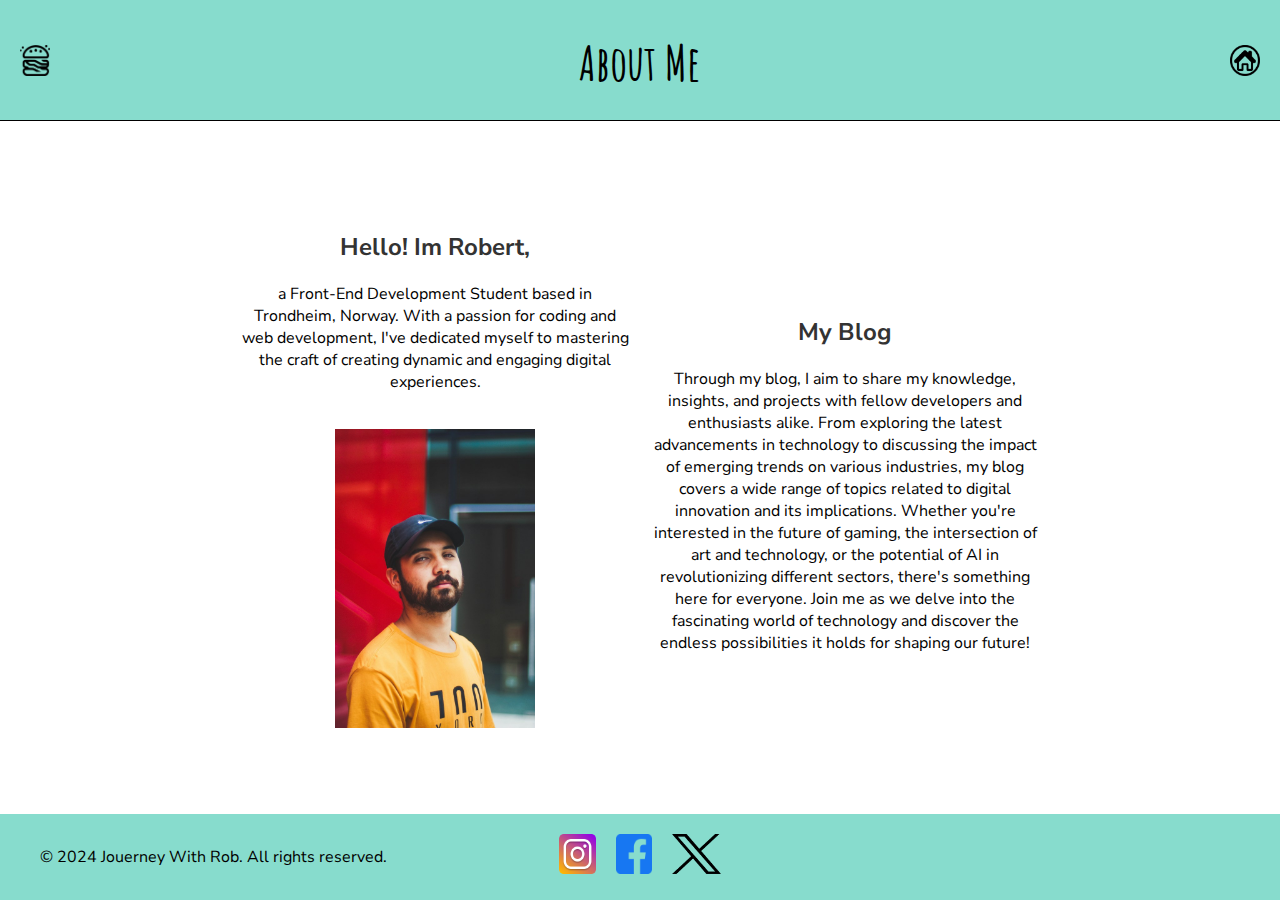
<file: about.html>
<!DOCTYPE html>
<html lang="en">
  <head>
    <meta charset="UTF-8" />
    <meta name="viewport" content="width=device-width, initial-scale=1.0" />
    <title>About</title>
    <link rel="stylesheet" href="css/styles.css" />
    <link rel="stylesheet" href="css/media-queries.css" />
    <script src="js/nav.js" defer></script>
    <!-- Hotjar Tracking Code for Journey with rob -->
    <script>
      (function (h, o, t, j, a, r) {
        h.hj =
          h.hj ||
          function () {
            (h.hj.q = h.hj.q || []).push(arguments);
          };
        h._hjSettings = { hjid: 3870347, hjsv: 6 };
        a = o.getElementsByTagName("head")[0];
        r = o.createElement("script");
        r.async = 1;
        r.src = t + h._hjSettings.hjid + j + h._hjSettings.hjsv;
        a.appendChild(r);
      })(window, document, "https://static.hotjar.com/c/hotjar-", ".js?sv=");
    </script>
  </head>
  <body>
    <header>
      <button id="hamburger-menu" aria-label="Open navigation menu">
        <img src="icons/Hamburger.png" alt="Menu" />
      </button>
      <h1>About Me</h1>
      <button id="home-button" class="image-button">
        <a href="index.html" aria-label="Home">
          <img src="icons/Home.png" alt="Home button" />
        </a>
      </button>
    </header>
    <nav id="menu" class="menu-hidden">
      <ul>
        <li><a href="index.html">Home</a></li>
        <li><a href="about.html">About</a></li>
        <li><a href="all_posts.html">All Posts</a></li>
        <li><a href="contact.html">Contact</a></li>
      </ul>
    </nav>
    <main class="about-content">
      <section class="about-me">
        <h2>Hello! Im Robert,</h2>
        <p>
          a Front-End Development Student based in Trondheim, Norway. With a
          passion for coding and web development, I've dedicated myself to
          mastering the craft of creating dynamic and engaging digital
          experiences.
        </p>
        <img
          src="Images/profile-image.jpg"
          alt="Robert"
          class="profile-photo"
        />
      </section>
      <section class="my-mission">
        <h2>My Blog</h2>
        <p>
          Through my blog, I aim to share my knowledge, insights, and projects
          with fellow developers and enthusiasts alike. From exploring the
          latest advancements in technology to discussing the impact of emerging
          trends on various industries, my blog covers a wide range of topics
          related to digital innovation and its implications. Whether you're
          interested in the future of gaming, the intersection of art and
          technology, or the potential of AI in revolutionizing different
          sectors, there's something here for everyone. Join me as we delve into
          the fascinating world of technology and discover the endless
          possibilities it holds for shaping our future!
        </p>
      </section>
    </main>
    <footer class="site-footer">
      <div class="footer-grid">
        <div class="footer-section copyright">
          © 2024 Jouerney With Rob. All rights reserved.
        </div>
        <div class="footer-section social-icons">
          <a href="https://instagram.com" target="_blank"
            ><img src="Images/instagram.png" alt="Instagram"
          /></a>
          <a href="https://facebook.com" target="_blank"
            ><img src="Images/facebook.png" alt="Facebook"
          /></a>
          <a href="your-link-for-x" target="_blank"
            ><img src="Images/x.png" alt="X"
          /></a>
        </div>
        <div class="footer-section"></div>
      </div>
    </footer>
  </body>
</html>
</file>
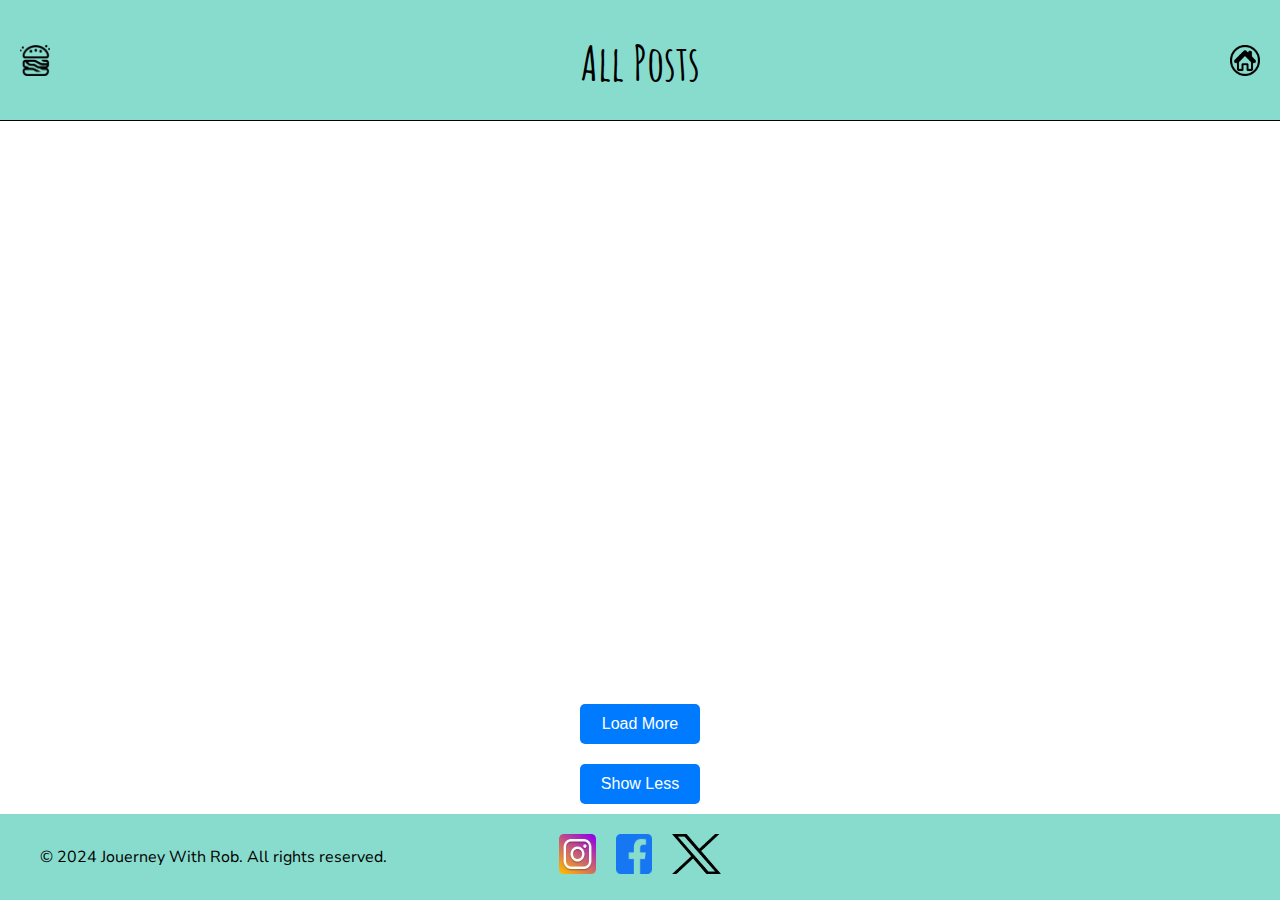
<file: all_posts.html>
<!DOCTYPE html>
<html lang="en">
  <head>
    <meta charset="UTF-8" />
    <meta name="viewport" content="width=device-width, initial-scale=1.0" />
    <title>All Posts</title>
    <link rel="stylesheet" href="css/styles.css" />
    <link rel="stylesheet" href="css/media-queries.css" />
    <script src="js/nav.js" defer></script>
    <script src="js/all_posts_api.js" defer></script>
    <!-- Hotjar Tracking Code for Journey with rob -->
    <script>
      (function (h, o, t, j, a, r) {
        h.hj =
          h.hj ||
          function () {
            (h.hj.q = h.hj.q || []).push(arguments);
          };
        h._hjSettings = { hjid: 3870347, hjsv: 6 };
        a = o.getElementsByTagName("head")[0];
        r = o.createElement("script");
        r.async = 1;
        r.src = t + h._hjSettings.hjid + j + h._hjSettings.hjsv;
        a.appendChild(r);
      })(window, document, "https://static.hotjar.com/c/hotjar-", ".js?sv=");
    </script>
  </head>
  <body>
    <header>
      <button id="hamburger-menu" aria-label="Open navigation menu">
        <img src="icons/Hamburger.png" alt="Menu" />
      </button>
      <h1>All Posts</h1>
      <button id="home-button" class="image-button">
        <a href="index.html" aria-label="Home">
          <img src="icons/Home.png" alt="Home button" />
        </a>
      </button>
    </header>
    <nav id="menu" class="menu-hidden">
      <ul>
        <li><a href="index.html">Home</a></li>
        <li><a href="about.html">About</a></li>
        <li><a href="all_posts.html">All Posts</a></li>
        <li><a href="contact.html">Contact</a></li>
      </ul>
    </nav>
    <main class="all-posts-main">
      <div class="all-posts-container" id="postsContainer"></div>
    </main>
    <button id="loadMoreBtn">Load More</button>
    <button id="showLessBtn">Show Less</button>
    <footer class="site-footer">
      <div class="footer-grid">
        <div class="footer-section copyright">
          © 2024 Jouerney With Rob. All rights reserved.
        </div>
        <div class="footer-section social-icons">
          <a href="https://instagram.com" target="_blank"
            ><img src="Images/instagram.png" alt="Instagram"
          /></a>
          <a href="https://facebook.com" target="_blank"
            ><img src="Images/facebook.png" alt="Facebook"
          /></a>
          <a href="your-link-for-x" target="_blank"
            ><img src="Images/x.png" alt="X"
          /></a>
        </div>
        <div class="footer-section"></div>
      </div>
    </footer>
  </body>
</html>
</file>
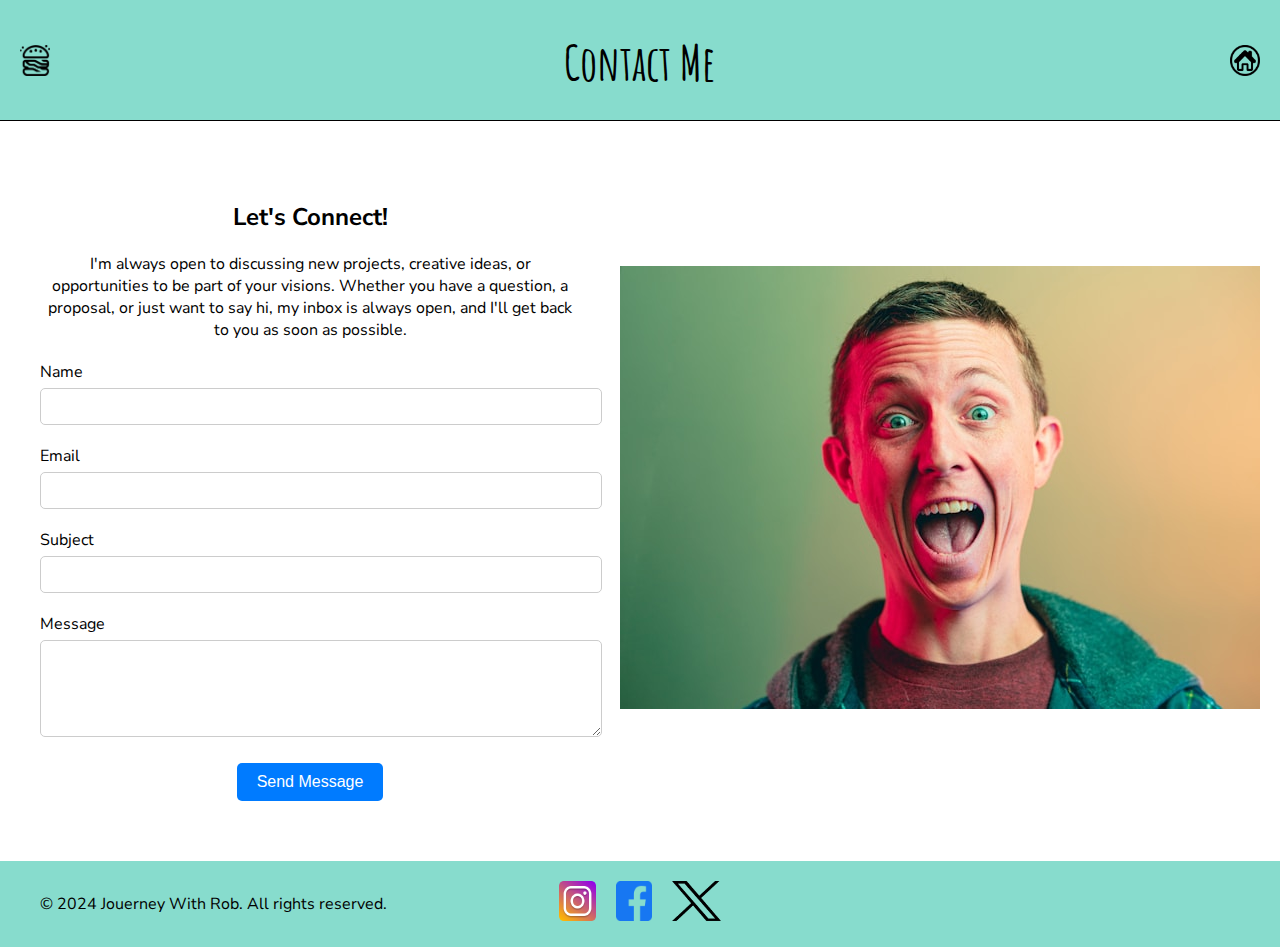
<file: contact.html>
<!DOCTYPE html>
<html lang="en">
  <head>
    <meta charset="UTF-8" />
    <meta name="viewport" content="width=device-width, initial-scale=1.0" />
    <title>Contact Me</title>
    <link rel="stylesheet" href="css/styles.css" />
    <link rel="stylesheet" href="css/media-queries.css" />
    <script src="js/nav.js" defer></script>
    <script src="js/carousel.js" defer></script>
    <!-- Hotjar Tracking Code for Journey with rob -->
    <script>
      (function (h, o, t, j, a, r) {
        h.hj =
          h.hj ||
          function () {
            (h.hj.q = h.hj.q || []).push(arguments);
          };
        h._hjSettings = { hjid: 3870347, hjsv: 6 };
        a = o.getElementsByTagName("head")[0];
        r = o.createElement("script");
        r.async = 1;
        r.src = t + h._hjSettings.hjid + j + h._hjSettings.hjsv;
        a.appendChild(r);
      })(window, document, "https://static.hotjar.com/c/hotjar-", ".js?sv=");
    </script>
  </head>
  <body>
    <header>
      <button id="hamburger-menu" aria-label="Open navigation menu">
        <img src="icons/Hamburger.png" alt="Menu" />
      </button>
      <h1>Contact Me</h1>
      <button id="home-button" class="image-button">
        <a href="index.html" aria-label="Home">
          <img src="icons/Home.png" alt="Home button" />
        </a>
      </button>
    </header>
    <nav id="menu" class="menu-hidden">
      <ul>
        <li><a href="index.html">Home</a></li>
        <li><a href="about.html">About</a></li>
        <li><a href="all_posts.html">All Posts</a></li>
        <li><a href="contact.html">Contact</a></li>
      </ul>
    </nav>
    <main>
      <div class="contact-page">
        <section class="contact-intro">
          <h2>Let's Connect!</h2>
          <p>
            I'm always open to discussing new projects, creative ideas, or
            opportunities to be part of your visions. Whether you have a
            question, a proposal, or just want to say hi, my inbox is always
            open, and I'll get back to you as soon as possible.
          </p>
        </section>
        <form class="contact-form">
          <div class="form-group">
            <label for="name">Name</label>
            <input type="text" id="name" name="name" required />
          </div>
          <div class="form-group">
            <label for="email">Email</label>
            <input type="email" id="email" name="email" required />
          </div>
          <div class="form-group">
            <label for="subject">Subject</label>
            <input type="text" id="subject" name="subject" />
          </div>
          <div class="form-group">
            <label for="message">Message</label>
            <textarea id="message" name="message" rows="5" required></textarea>
          </div>
          <button type="submit">Send Message</button>
        </form>
      </div>
      <div class="contact-image">
        <img src="Images/happyman.jpg" alt="A happy man" />
      </div>
    </main>
    <footer class="site-footer">
      <div class="footer-grid">
        <div class="footer-section copyright">
          © 2024 Jouerney With Rob. All rights reserved.
        </div>
        <div class="footer-section social-icons">
          <a href="https://instagram.com" target="_blank"
            ><img src="Images/instagram.png" alt="Instagram"
          /></a>
          <a href="https://facebook.com" target="_blank"
            ><img src="Images/facebook.png" alt="Facebook"
          /></a>
          <a href="your-link-for-x" target="_blank"
            ><img src="Images/x.png" alt="X"
          /></a>
        </div>
        <div class="footer-section"></div>
      </div>
    </footer>
  </body>
</html>
</file>
<file: css/styles.css>
@import url('https://fonts.googleapis.com/css2?family=Nunito+Sans:wght@400;600;700&display=swap');
@import url('https://fonts.googleapis.com/css2?family=Amatic+SC:wght@400;700&family=Nunito+Sans:wght@400;600;700&display=swap');



body {
    font-family: 'Nunito Sans', sans-serif;
    margin: 0;
    padding: 0;
    display: grid;
    grid-template-rows: 1fr auto;
    height: 100vh;
    text-align: center;
}

header {
    display: grid;
    border-bottom: 1px solid black;
    grid-template-columns: auto 1fr auto; 
    height: 100px;
    padding-bottom: 20px;
    align-items: center; 
    justify-items: center;
    background-color: #87DCCD; 
    color: black; 
    text-align: center; 
    grid-row-start: 1;

}

.site-footer {
  background-color: #87DCCD; 
  padding: 20px 0;
  grid-row-start: 0;
}

.footer-grid {
  display: grid;
  grid-template-columns: 1fr auto 1fr;
  align-items: center;
  max-width: 1200px; 
  margin: 0 auto;
  padding: 0 15px; 
}

.footer-section {
  text-align: center; 
}

.social-icons {
  display: flex;
  justify-content: center;
  gap: 20px; 
}

.social-icons a {
  display: inline-block;
}

.social-icons img {
  height: 40px; 
  width: auto;
}

/* Style for copyright text */
.copyright {
  text-align: left; 
}


h1 {
    text-align: center; 
    font-family: 'Amatic SC', cursive;
    font-weight: 700; 
    font-size: 3em; 
}

#menu {
    display: none;
}



/* CSS for the main content area */
main {
  display: grid;
  place-items: center;
  grid-template-columns: repeat(2, 1fr); 
  gap: 20px; 
  padding: 20px; 
}


/*Button Syles*/
#hamburger-menu img {
    width: 30px; 
    height: 30px; 
}
#hamburger-menu {
    
    justify-self: start; 
}

#home-button {
    justify-self: end; 
}

#home-button img {
    width: 30px; 
    height: 30px; 
}

button {
  padding: 10px 20px;
  font-size: 16px;
  color: #fff;
  background-color: #007bff;
  border: none;
  border-radius: 5px;
  cursor: pointer;
  transition: background-color 0.3s ease;
    
}

/* Style for the hamburger menu button */
#hamburger-menu {
  background: none;
  border: none;
  cursor: pointer;
}

#hamburger-menu img {
  width: 30px; 
  height: auto;
}

/* Style for the home button */
#home-button {
  background: none;
  border: none;
  cursor: pointer; 
  display: flex; 
  align-items: center; 
  justify-content: center; 
}

#home-button img {
  width: 30px; 
  height: auto;
}

/* Removing default styles from the link inside the home button */
#home-button a {
  text-decoration: none;
  color: inherit; 
  display: block; 
}

/* Navigation styling  */
#menu {
    display: none;
    border-right: 2px solid black; 
    border-bottom: 2px solid black;
    position: absolute;
    left: 0;
    width: 100px; 
    background-color: rgba(255, 255, 255); 
    transition: transform 0.3s; 
    z-index: 2; 
    border-radius: 0 0 10px 0;
}

#menu ul {
    list-style: none; 
    padding: 0;
    margin: 0;
}

#menu ul li {
    padding: 10px;
}

#menu ul li a {
    color: black;
    text-decoration: none;
    display: block;
}

/*carousel styles*/

.latest-posts {
  text-align: center;
  margin-top: 20px;
}

.carousel {
  position: relative;
  margin: 20px auto;
  overflow: hidden;
  align-content: center;
}

.post-wrapper {
  display: flex;
  gap: 10px; 
  transition: transform 0.5s ease-out;
}




/* Arrow styles */
.arrow {
  position: absolute;
  top: 40%;
  background-color: rgba(0, 0, 0, 0.5);
  color: white;
  border: none;
  padding: 10px 15px; 
  cursor: pointer;
  transition: background-color 0.3s ease;
  border-radius: 50%; 
}

.arrow:hover {
  background-color: rgba(0, 0, 0, 0.8);
}




.prev {
  left: 30px;
}

.next {
  right: 30px;
}


/* Responsive adjustments */
@media (max-width: 900px) {
  .carousel {
    max-width: 90%; 
  }

  .arrow {
    padding: 8px 12px; 
  }
}



  
/* CSS for the new post */
.new-post-container {
  display: grid;
  grid-template-columns: 1fr;
  grid-gap: 20px;
  justify-content: center;
  align-items: center;
}

.new-post-content {
  text-align: center;
  background-color: #f9f9f9;
  padding: 20px;
  font-size: 16px;
}

.new-post-content h2 {
  margin-top: 0;
  color: #333;
}

.new-post-content img {
  max-width: 100%;
  height: auto;
  max-height: 600px;
  transition: transform 0.5s ease, box-shadow 0.5s ease;
  box-shadow: 0 4px 8px rgba(0, 0, 0, 0.5);
  border: 1px solid black;
  border-radius: 10px;
}

.new-post-content img:hover {
  transform: scale(1.05);
  box-shadow: 0 8px 16px rgba(0, 0, 0, 0.8);
}

.new-post-content p {
  color: #666;
}

/* Styling for links */
.post-link {
  text-decoration: none;
  color: inherit;
}

/* General Styles for the Blog Post */
.post {
  max-width: 800px;
  margin: 20px auto;
  padding: 20px;
  border: 1px solid #e1e1e1;
  border-radius: 5px;
  background-color: #fff;
}

.post-header,
.post-footer {
  margin-bottom: 20px;
}

.post-title {
  font-size: 24px;
  color: #333;
  padding-left: 10px;
  padding-top: 20px;
}

.post-meta {
  font-size: 14px;
  color: #666;
  margin-bottom: 20px;
}

/* Styles for the Post Image and Caption */
.post-image img {
  width: 100%;
  height: auto;
  border-radius: 5px;
  cursor: pointer;
}

.post-image figcaption {
  font-size: 12px;
  color: #888;
  text-align: center;
  margin-top: 5px;
}

/* Styles for the Post Content */
.post-content {
  font-size: 16px;
  line-height: 1.6;
  color: #444;
}

.post-content p {
  margin-bottom: 15px;
}

/* Comments Section Styling */
.comments {
  border-top: 1px solid #e1e1e1;
  padding-top: 20px;
}

.comment-list {
  list-style-type: none;
  padding: 0;
}

.comment {
  margin-bottom: 15px;
  padding-bottom: 15px;
  border-bottom: 1px solid #e1e1e1;
}

.comment-author {
  font-weight: bold;
}

.comment-content {
  margin-top: 5px;
}

/* Form Styles */
.comment-form {
  margin-top: 20px;
}

.comment-form label {
  display: block;
  margin-bottom: 5px;
}

.comment-form input,
.comment-form textarea {
  width: 100%;
  padding: 8px;
  margin-bottom: 10px;
  border: 1px solid #ccc;
  border-radius: 4px;
}

.comment-form button {
  background-color: #007bff;
  color: #fff;
  padding: 10px 20px;
  border: none;
  border-radius: 4px;
  cursor: pointer;
}

.comment-form button:hover {
  background-color: #0056b3;
}


/*All Posts*/ 

.all-posts-main {
  display: flex;
}


.all-posts-container {
  display: flex; 
  flex-wrap: wrap; 
  justify-content: center; /
}

.all-posts-container .post {
  width: 300px; 
  margin: 10px; 
}

.all-posts-container .post img {
  max-width: 100%; 
  height: auto; 
}
#loadMoreBtn,
#showLessBtn {
  width: 120px; 
  height: 40px; 
  background-color: #007bff; 
  border: none;
  color: white;
  padding: 10px 20px;
  text-align: center;
  text-decoration: none;
  display: block;
  margin: 10px auto; 
  font-size: 16px;
  cursor: pointer;
  border-radius: 5px;
}

#loadMoreBtn:hover,
#showLessBtn:hover {
  background-color: #0056b3; 
}

 
  /* YouTube Video */
.video-responsive {
  overflow:hidden;
  padding-bottom:56.25%;
  position:relative;
  height:0;
}
.video-responsive iframe {
  left:0;
  top:0;
  height:100%;
  width:100%;
  position:absolute;
}

#video-player {
  margin: 20px;
}
  

/*Contact Us*/ 

.contact-page {
  margin: 20px auto; 
  padding: 20px;
  text-align: center;
  position: relative; 
  max-width: 600px; 
  box-sizing: border-box; 
}


.contact-form {
  margin-top: 20px;
}

.form-group {
  margin-bottom: 20px;
  text-align: left;
}

.form-group label {
  display: block;
  margin-bottom: 5px;
}

.form-group input,
.form-group textarea {
  width: 100%;
  padding: 10px;
  border: 1px solid #ccc;
  border-radius: 5px;
}


  /*about me*/ 

  .about-content {
    max-width: 800px;
    margin: 0 auto;
    padding: 20px;
}

.about-content h1, .about-content h2 {
    color: #333;
}

.profile-photo {
    max-width: 200px;
    height: auto;
    margin: 20px 0;
}

.about-me, .my-mission, .my-work, .contact-me {
    margin-bottom: 40px;
}

.image-overlay {
  display: none; 
  position: fixed; 
  z-index: 1000; 
  left: 0;
  top: 0;
  width: 100%; 
  height: 100%; 
  overflow: auto; 
  background-color: rgba(0,0,0,0.9); 
}

.overlay-content {
  margin: auto;
  margin-top: 20px;
  display: block;
  width: 100%;
  max-width: 900px;
  max-height: 100%;
}

.close {
  position: absolute;
  top: 20px;
  right: 35px;
  color: #fff;
  font-size: 40px;
  font-weight: bold;
  cursor: pointer;
}

#imageCaption {
  color: #ccc;
  text-align: center;
  padding: 10px 0;
}
</file>
<file: css/media-queries.css>
@media (max-width: 768px) {
    .header, .footer-grid, main {
      grid-template-columns: 1fr; 
    }
  
    .image-group img {
      width: 100%; 
    }
  
    .main {
      grid-template-columns: 1fr; 
    }

    .body {
        font-size: 14px; 
      }

      #menu {
        width: 100%; 
      }
    
      .button, .form-group input, .form-group textarea {
        padding: 8px; 
      }

     .new-post-content img, .post img {
        width: 100%; 
        height: auto;  
  }

  .contact-page {
    width: 90%; 
    transform: none; 
    position: relative; 
    margin: 20px auto; 
   
  }

  .form-group input,
  .form-group textarea {
    padding: 8px; 
  }

  
  .form-group label {
    font-size: 14px; 
  }

  .about-content, .profile-photo {
    width: 100%; 
    padding: 10px; 
  }

  .latest-posts {
    display: none;
  }
}




/* Scale down the content for screens wider than 1024px */
@media (min-width: 1024px) {
  .carousel {
    transform: scale(0.8); 
    transform-origin: center; 
  }
}
</file>
